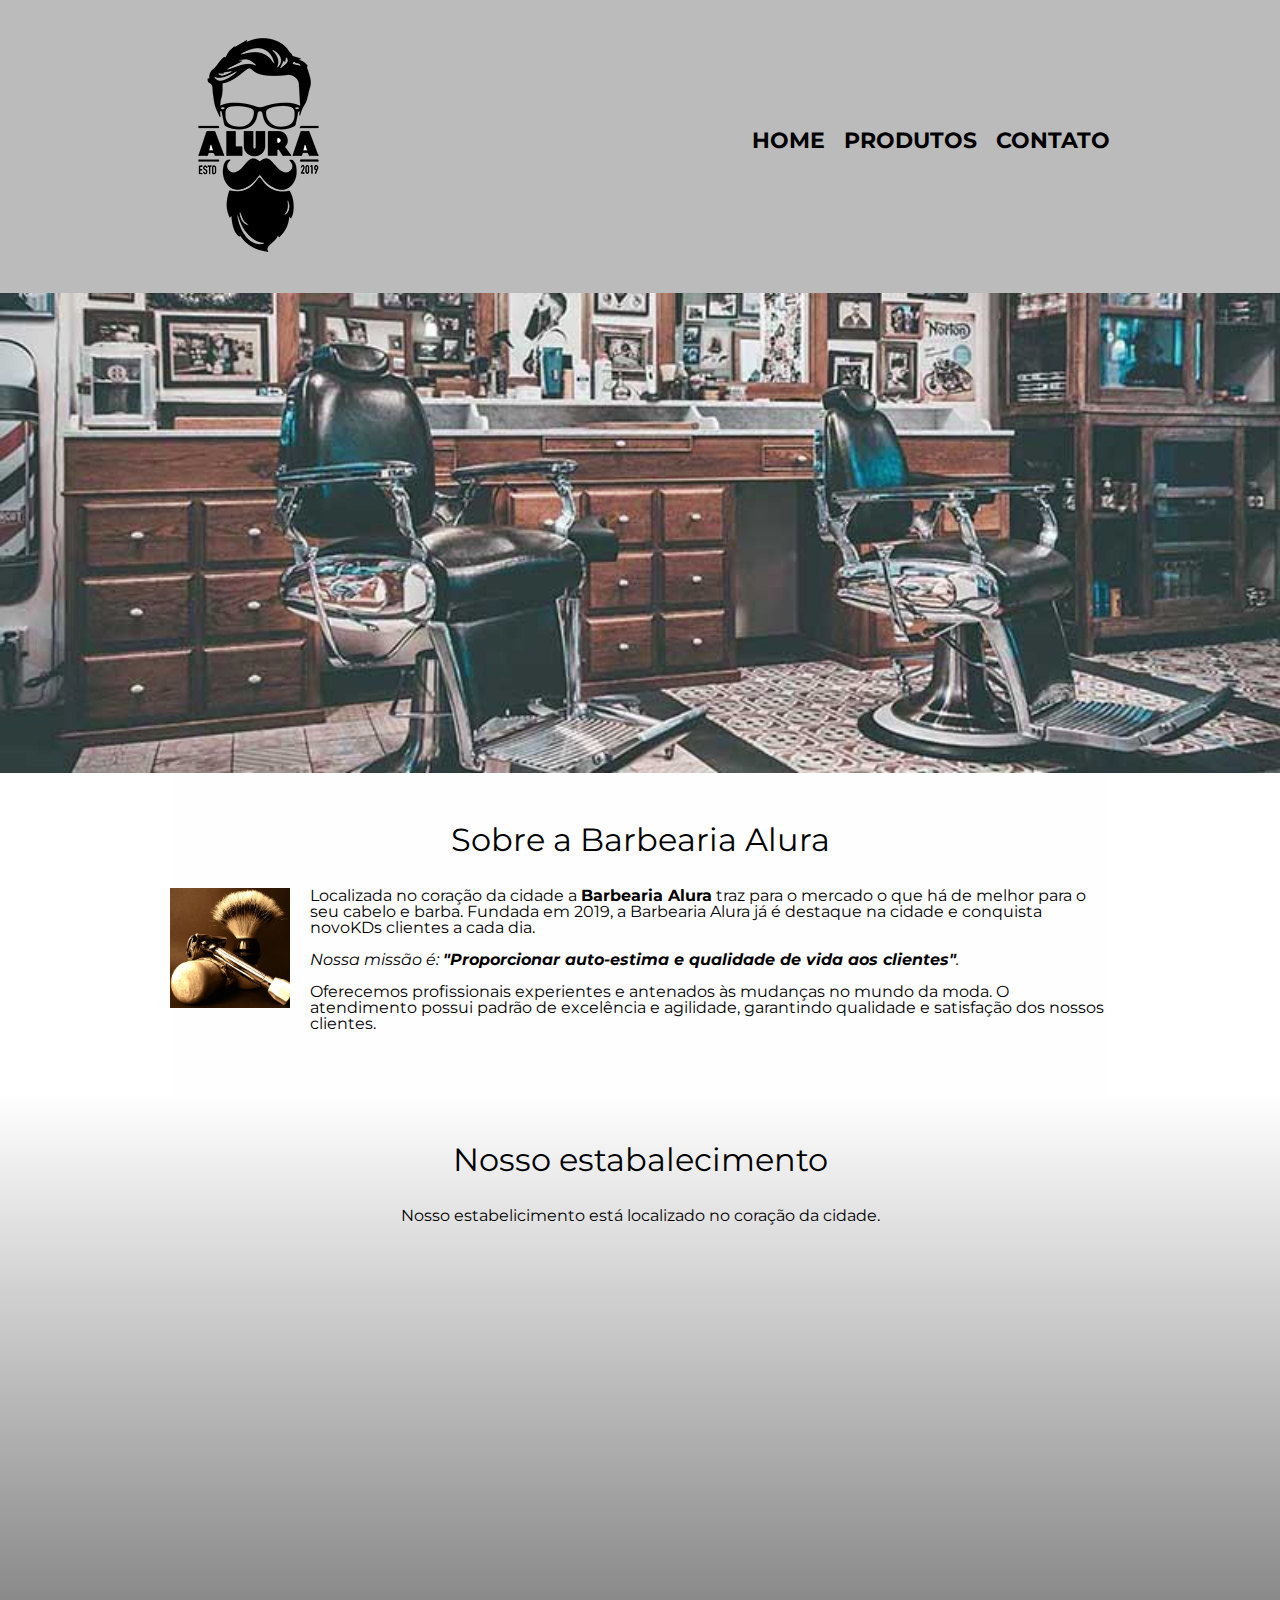
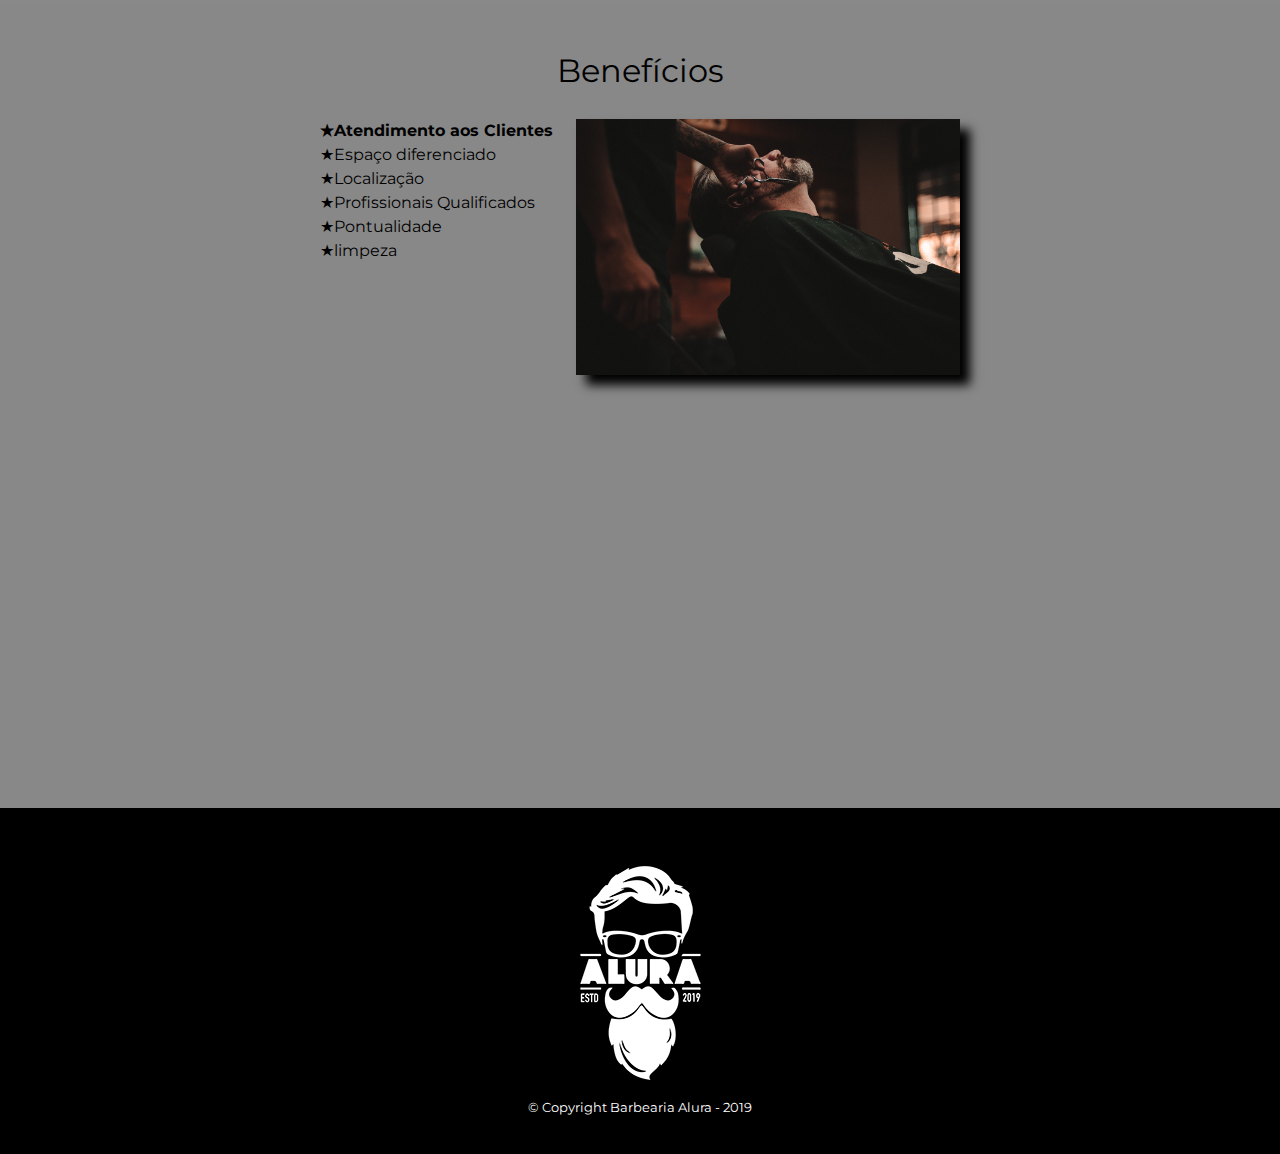
<file: index.html>
<!DOCTYPE html>

<html lang="pt-br">

<head>
	<meta charset="UTF-8">
    <meta name="viewport" content="width=device-width">

	<title>Barbearia Alura</title> 
	<link rel="stylesheet" href="reset.css">
	<link rel="stylesheet" href="style.css">
	<link href="https://fonts.googleapis.com/css?family=Montserrat&display=swap" rel="stylesheet">
</head>
<body>	
	<header>
		<div class="caixa">
			<h1><img src="logo.png"></h1>
			<nav>
				<ul>
					<li><a href="index.html">Home</a></li>
					<li><a href="produtos.html">Produtos</a></li>
					<li><a href="contato.html">Contato</a></li>
				</ul>
			</nav>
		</div>
	</header>

	<img class="banner" src="banner.jpg">

	<main>
		
		<section class="Principal">
			<h2 class="titulo-principal">Sobre a Barbearia Alura</h2>

			<img class="utensilios" src="utensilios.jpg" alt="utensilios de um Barbeiro">

			<p>Localizada no coração da cidade a <strong>Barbearia Alura</strong> traz para o mercado o que há de melhor para o seu cabelo e barba. Fundada em 2019, a Barbearia Alura já é destaque na cidade e conquista novoKDs clientes a cada dia.</p>

			<p id="missao"><em>Nossa missão é: <strong>"Proporcionar auto-estima e qualidade de vida aos clientes"</strong>.</em></p>

			<p>Oferecemos profissionais experientes e antenados às mudanças no mundo da moda. O atendimento possui padrão de excelência e agilidade, garantindo qualidade e satisfação dos nossos clientes.</p>

		</section>

		<section class="mapa">
			
			<h3 class="titulo-principal">Nosso estabalecimento</h3>
			<p>Nosso estabelicimento está localizado no coração da cidade.</p>

			<div class="mapa-conteudo">
				<iframe src="https://www.google.com/maps/embed?pb=!1m18!1m12!1m3!1d3656.448598130907!2d-46.634653385542414!3d-23.588239368469353!2m3!1f0!2f0!3f0!3m2!1i1024!2i768!4f13.1!3m3!1m2!1s0x94ce5a2b2ed7f3a1%3A0xab35da2f5ca62674!2sCaelum%20-%20Escola%20de%20Tecnologia!5e0!3m2!1spt-BR!2sbr!4v1580916426151!5m2!1spt-BR!2sbr" width="100%" height="300" frameborder="0" style="border:0;" allowfullscreen=""></iframe>
			</div>

		</section>	

		<section class="beneficios">
			<h3 class="titulo-principal">Benefícios</h3>
                <div class="conteudo-beneficios">
                    <ul class="lista-beneficios">
                        <li class="itens">Atendimento aos Clientes</li>
                        <li class="itens">Espaço diferenciado</li>
                        <li class="itens">Localização</li>
                        <li class="itens">Profissionais Qualificados</li>
                        <li class="itens">Pontualidade</li>
                        <li class="itens">limpeza</li>
                    </ul><img src="beneficios.jpg" class="imagem-beneficios">
                </div>

			<div class="video">
				<iframe width="100%" height="315" src="https://www.youtube.com/embed/wcVVXUV0YUY" frameborder="0" allow="accelerometer; autoplay; encrypted-media; gyroscope; picture-in-picture" allowfullscreen></iframe>	
			</div>

		</section>
	</main>


	<footer>
		<img src="logo-branco.png">
		<p class="Copyright">&copy; Copyright Barbearia Alura - 2019</p>
	</footer>	
</body>
</html>
</file>
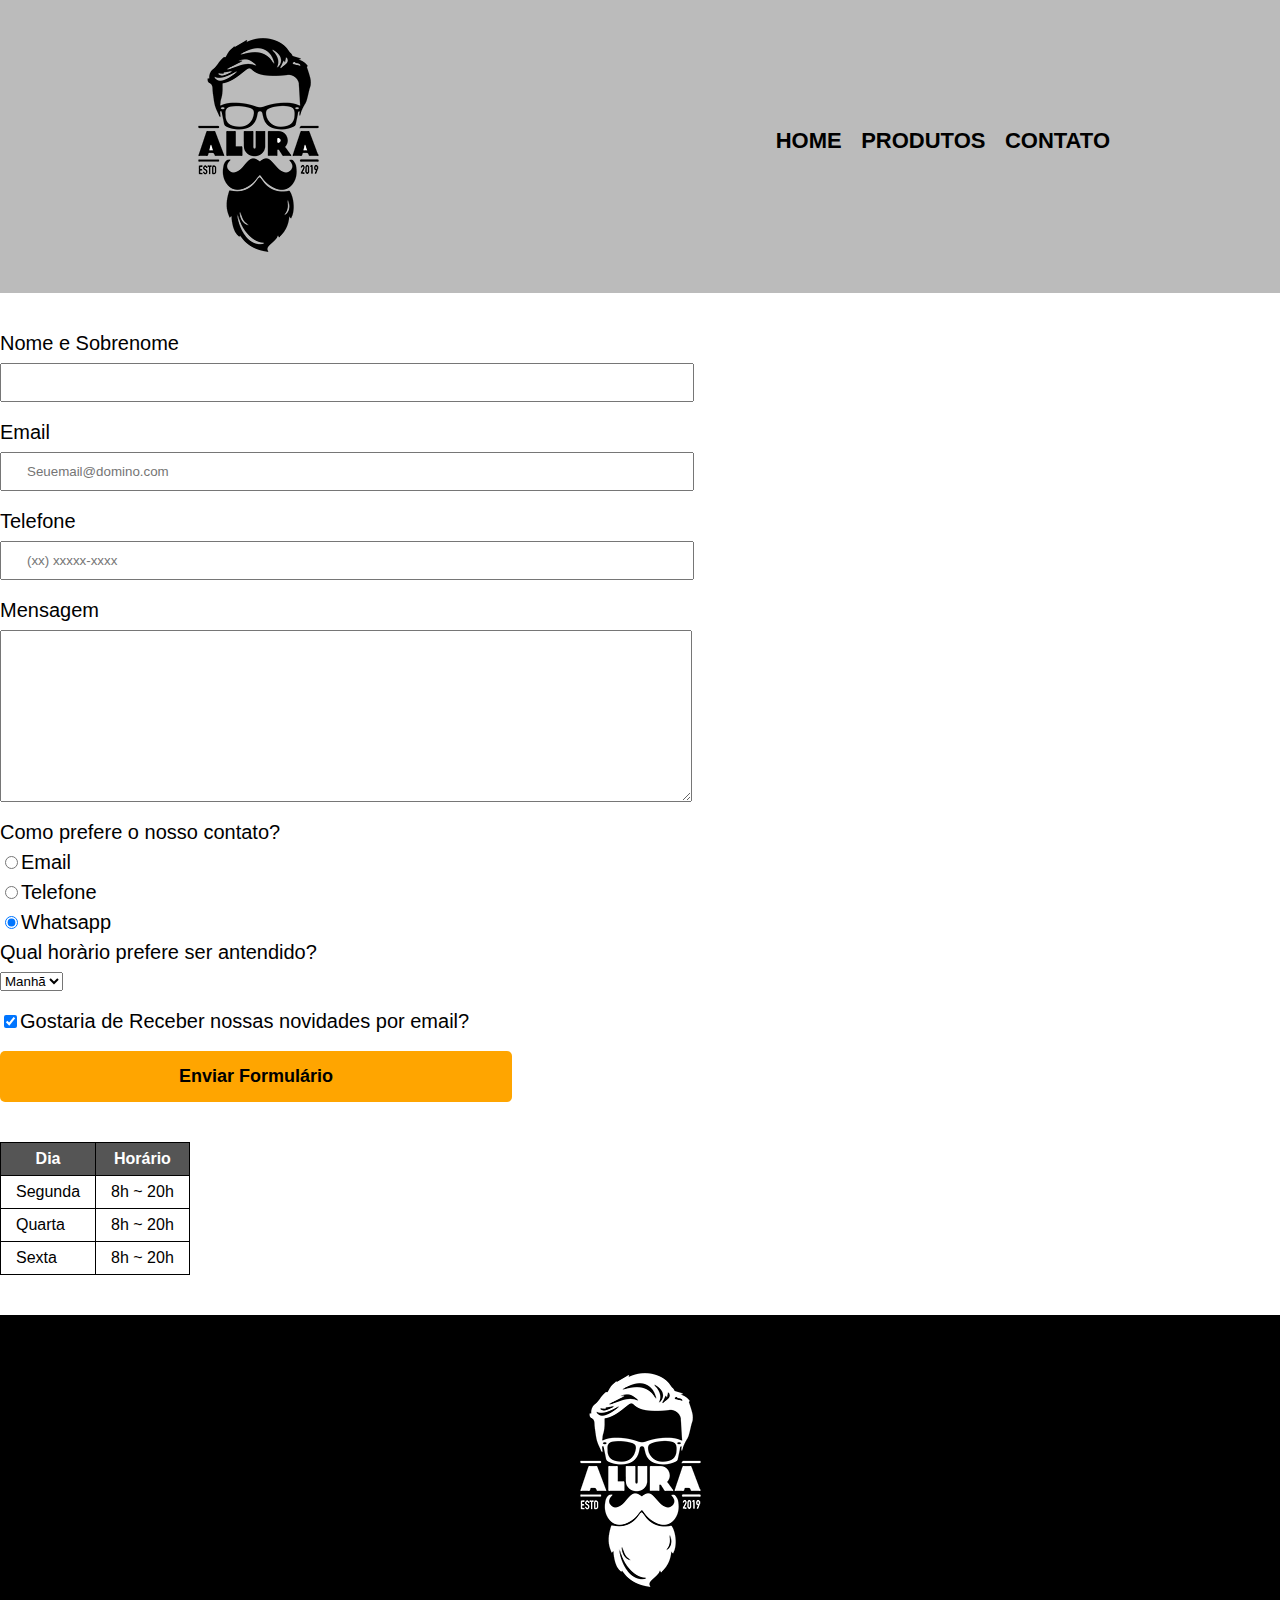
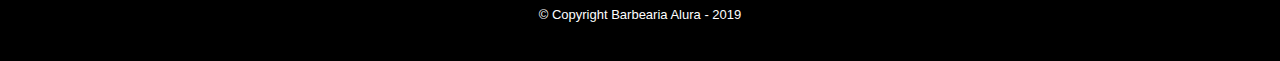
<file: contato.html>
<!DOCTYPE html>
<html>
<head>
	<meta charset="utf-8">
	<meta name="viewport" content="width=device-width">
	<title>Contato - Barbearia Alura</title>
	<link rel="stylesheet" href="reset.css">
	<link rel="stylesheet" href="style.css">
</head>
<body>

	<header>
		<div class="caixa">
			<h1><img src="logo.png" alt="Logo da Barbearia Alura"></h1>
			<nav>
				<ul>
					<li><a href="index.html">Home</a></li>
					<li><a href="produtos.html">Produtos</a></li>
					<li><a href="contato.html">Contato</a></li>
				</ul>
			</nav>
		</div>
	</header>

	<main>
		<form>
			<label for="Nome">Nome e Sobrenome</label>
			<input type="text" id="Nome" class="input-padrao" required>

			<label for="Email">Email</label>
			<input type="email" id="Email" class="input-padrao" required placeholder="Seuemail@domino.com">

			<label for="Telefone">Telefone</label>
			<input type="tel" id="Telefone" class="input-padrao" required placeholder="(xx) xxxxx-xxxx">

			<label for="Mensagem">Mensagem</label>
			<textarea cols="70" rows="10" id="Mensagem" class="input-padrao" required></textarea>

			<fieldset>
				<legend>Como prefere o nosso contato?</legend>
				<label for="radio-Email"><input type="radio" 
					name="contato" value="Email" id="radio-Email">Email</label>

					<label for="radio-Telefone"><input type="radio" name="contato" 
						value="Telefone" id="radio-Telefone">Telefone</label>

						<label for="radio-Whatsapp"> <input type="radio" 
							name="contato" value="Whatsapp" id="radio-Whatsapp" checked>Whatsapp</label>

						</fieldset>

						<fieldset>

							<legend>Qual horàrio prefere ser antendido?</legend>
							<select>
								<option>Manhã</option>
								<option>Tarde</option>
								<option>Noite</option>
							</select>

						</fieldset>

						<label class="checkbox"><input type="checkbox" checked>Gostaria de Receber nossas novidades por email?</label>

						<input type="submit" value="Enviar Formulário" class="enviar">
					</form>

					<table>
						<thead>
						  <tr>
							 <th>Dia</th>
							 <th>Horário</th>
						  </tr>
						</thead>
						
						<tbody>
						 <tr>
							<td>Segunda</td>
							<td>8h ~ 20h</td>
						 </tr>

					    <tr>
							<td>Quarta</td>
							<td>8h ~ 20h</td>
						</tr>

						<tr>
							<td>Sexta</td>
							<td>8h ~ 20h</td>
						</tr>

						</tbody>
						
					</table>

				</main>

				<footer>
					<img src="logo-branco.png" alt="Logo da Barbearia Alura">
					<p class="Copyright">&copy; Copyright Barbearia Alura - 2019</p>
				</footer>
			</body>
			</html>
</file>
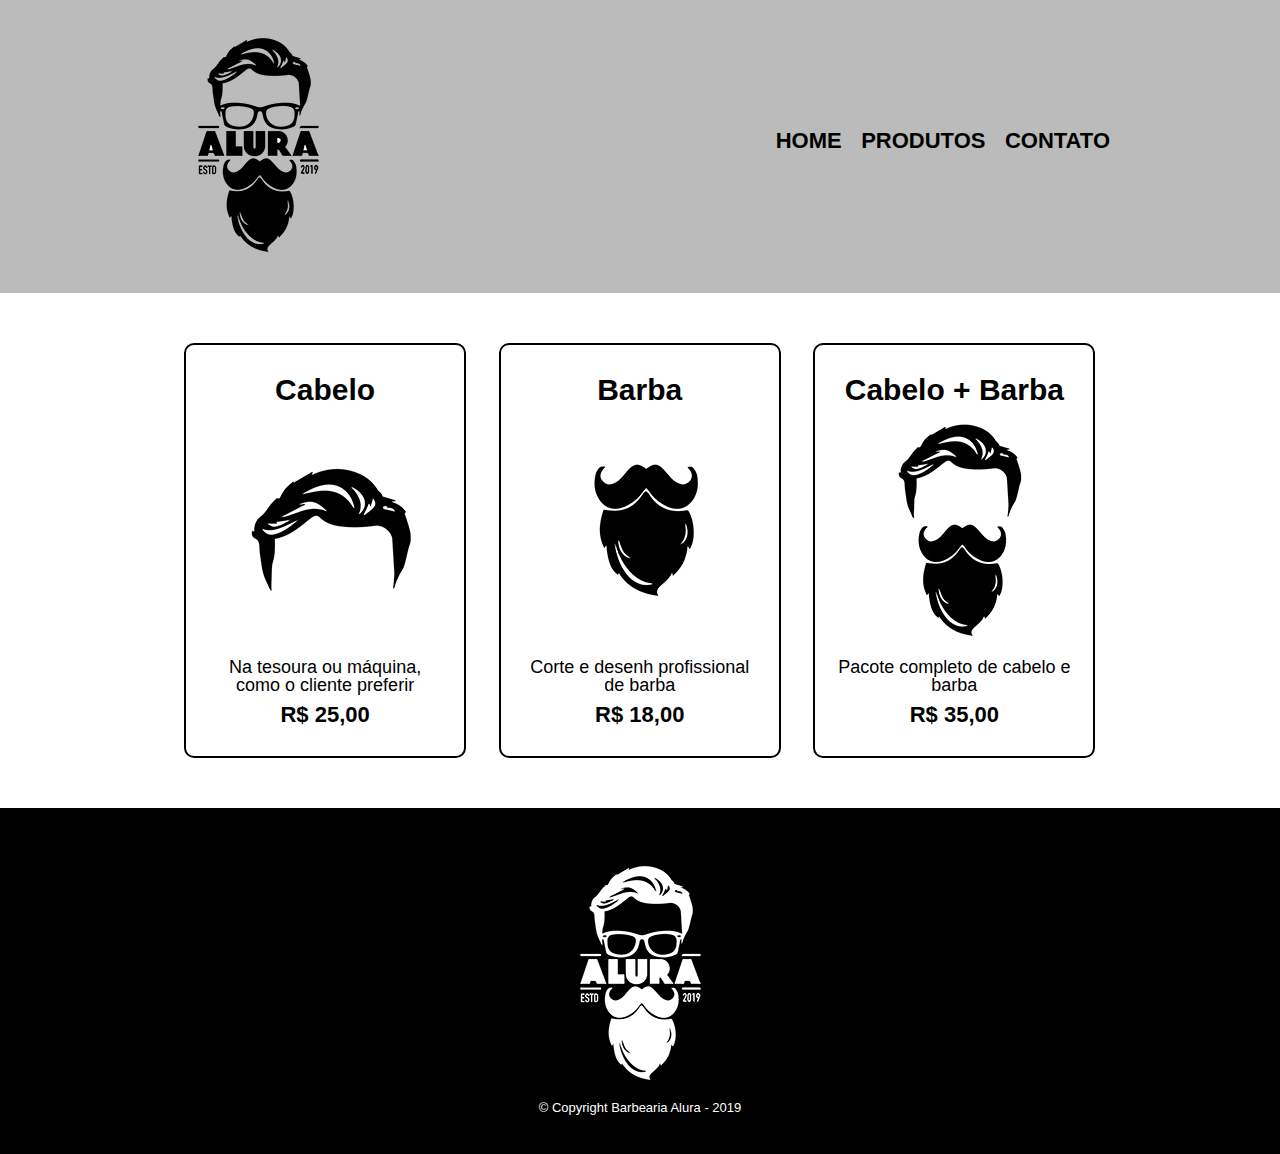
<file: produtos.html>
<!DOCTYPE html>
<html>
	<head>
	   <meta charset="utf-8">
	   <meta name="viewport" content="width=device-width">
	   <title>Produtos - Barbearia Alura</title>
	   <link rel="stylesheet" href="reset.css">
	   <link rel="stylesheet" href="style.css">
	</head>
	<body>

		<header>
			<div class="caixa">
			  <h1><img src="logo.png"></h1>
				<nav>
					<ul>
						<li><a href="index.html">Home</a></li>
						<li><a href="produtos.html">Produtos</a></li>
						<li><a href="contato.html">Contato</a></li>
				    </ul>
				</nav>
			</div>
		</header>

		<main>
			<ul class="produtos">
				<li >
					<h2>Cabelo</h2>
					<img src="cabelo.jpg">
					<p class="produtos-descricao">Na tesoura ou máquina, como o cliente preferir</p>
					<p class="produtos-preco">R$ 25,00</p>
				</li>
				<li >
					<h2>Barba</h2>
					<img src="barba.jpg">
					<p class="produtos-descricao">Corte e desenh profissional de barba</p>
					<p class="produtos-preco">R$ 18,00</p>
				</li>
				<li>
					<h2>Cabelo + Barba</h2>
					<img src="cabelo+barba.jpg">
					<p class="produtos-descricao">Pacote completo de cabelo e barba</p>
					<p class="produtos-preco">R$ 35,00</p>
				</li>
			</ul>	
		</main>

		<footer>
			<img src="logo-branco.png">
			<p class="Copyright">&copy; Copyright Barbearia Alura - 2019</p>
		</footer>
	</body>
</html>
</file>
<file: style.css>
body {
    font-family: 'Montserrat', sans-serif;
}

header{
	background: #BBBBBB;
	padding: 20px 0;
}

.caixa{
	position: relative;
	width: 940px;
	margin: 0 auto;
}

nav{
	position: absolute;
	top: 110px;
	right: 0;
}

nav li{
	display: inline;
	margin: 0 0 0 15px;
}

nav a{
	text-transform: uppercase;
	color: #000000;
	font-weight: bold;
	font-size: 22px;
	text-decoration: none;

}

nav a:hover{
	color: #C78C19;
	text-decoration: underline;
}

.produtos {
    width: 940px;
    margin: 0 auto;
    padding: 50px 0;
}

.produtos li {
    display: inline-block;
    text-align: center;
    width: 30%;
    vertical-align: top;
    margin: 0 1.5%;
    padding: 30px 20px;
    box-sizing: border-box;
    border: 2px solid #000000;
    border-radius: 10PX;
}

.produtos li:hover{
	border-color: #C78C19;
}

.produtos li:active{
	border-color: #088C19;
}


.produtos li:hover h2{
	font-size: 35px;
}

.produtos h2 {
    font-size: 30px;
    font-weight: bold;
}

.produtos-descricao {
    font-size: 18px;
}

.produtos-preco {
    font-size: 22px;
    font-weight: bold;
    margin-top: 10px;
}

footer{
	text-align: center;
	background: #000000;
	padding: 40px 0;
}

.Copyright{
	color: #ffffff;
	font-size: 13px;
}

form{
	margin: 40px 0;
}

form label, form legend{
	display: block;
	font-size: 20px;
	margin: 0 0 10px;
}

.input-padrao{
	display: block;
	margin: 0 0 20px;
	padding: 10px 25px;
	width: 50%;
}

.checkbox{
	margin: 20px 0;
}

.enviar{
  width: 40%;
  padding: 15px 0;
  background: orange;
  color: black;
  font-weight: bold;
  font-size: 18px;
  border: none;
  border-radius: 5px;
  transition: 2s all;
}

.enviar:hover{
	background: darkorange;
	transform: scale(1.2);; 

}

table{
	margin: 20px 0 40px;
}

thead{
	background: #555555;
	color: white;
	font-weight: bold;
}
td, th{
	border: 1PX solid #000000;
	padding: 8px 15px ;
}

/*css da página inicial*/

.banner{
	width: 100%;
}

.titulo-principal{
 text-align: center;
 font-size: 2em;
 margin: 0 0 1em;
 clear: left;

}

.Principal{
	padding: 3em 0;
	background: #FEFEFE;
	width: 940px;
	margin: 0 auto;
}

.Principal p{
	margin:  0 0 1em;
}

.Principal strong{
	font-weight: bold;
}

.Principal em{
	font-style: italic;s
}

.utensilios{
	width: 120px;
	float: left;
	margin: 0 20px 20px 0 ;
}

.mapa{
	padding: 3em 0;
	background: linear-gradient(#FEFEFE,#888888);
}

.mapa-conteudo{
	width: 940px;
	margin: 0 auto;
}

.mapa p{
	margin: 0 0 2em;
	text-align: center;
}

.beneficios{
	padding: 3em 0;
	background:#888888;
}

.conteudo-beneficios {
    width: 640px;
    margin: 0 auto;
}

.lista-beneficios {
    width: 40%;
    display: inline-block;
    vertical-align: top;
}

.imagem-beneficios{
	width: 60%;
	opacity: 1;
	transition: 400ms;
	box-shadow: 10px 10px 10px 0 #000000;
}

.imagem-beneficios:hover{
	opacity: 0.3;
}

.itens{
	line-height: 1.5;
}

.itens:first-child{
	font-weight: bold;
}

.itens:before{
	content: "★";
}

.video {
    width: 560px;
    margin: 2em auto;

}

@media screen and (max-width: 480px) { 
    .caixa, .Principal, .conteudo-beneficios, .mapa-conteudo, .video {
        width: auto;
    }

    h1{
    	text-align: center;
    }

    nav{
    	position: static;
    }

    .lista-beneficios, .imagem-beneficios{
    	width: 100%;
    }

.produtos{
	width: 95%;

}

.produtos li{
	width: auto;
	margin: 2em auto;
	display: block;
}

.enviar{
  width: 40%;
  padding: 15px 0;
  background: orange;
  color: black;
  font-weight: bold;
  font-size: 18px;
  border: none;
  border-radius: 5px;

}

.enviar:hover{
	background: darkorange;
	transform: none;
}
</file>
